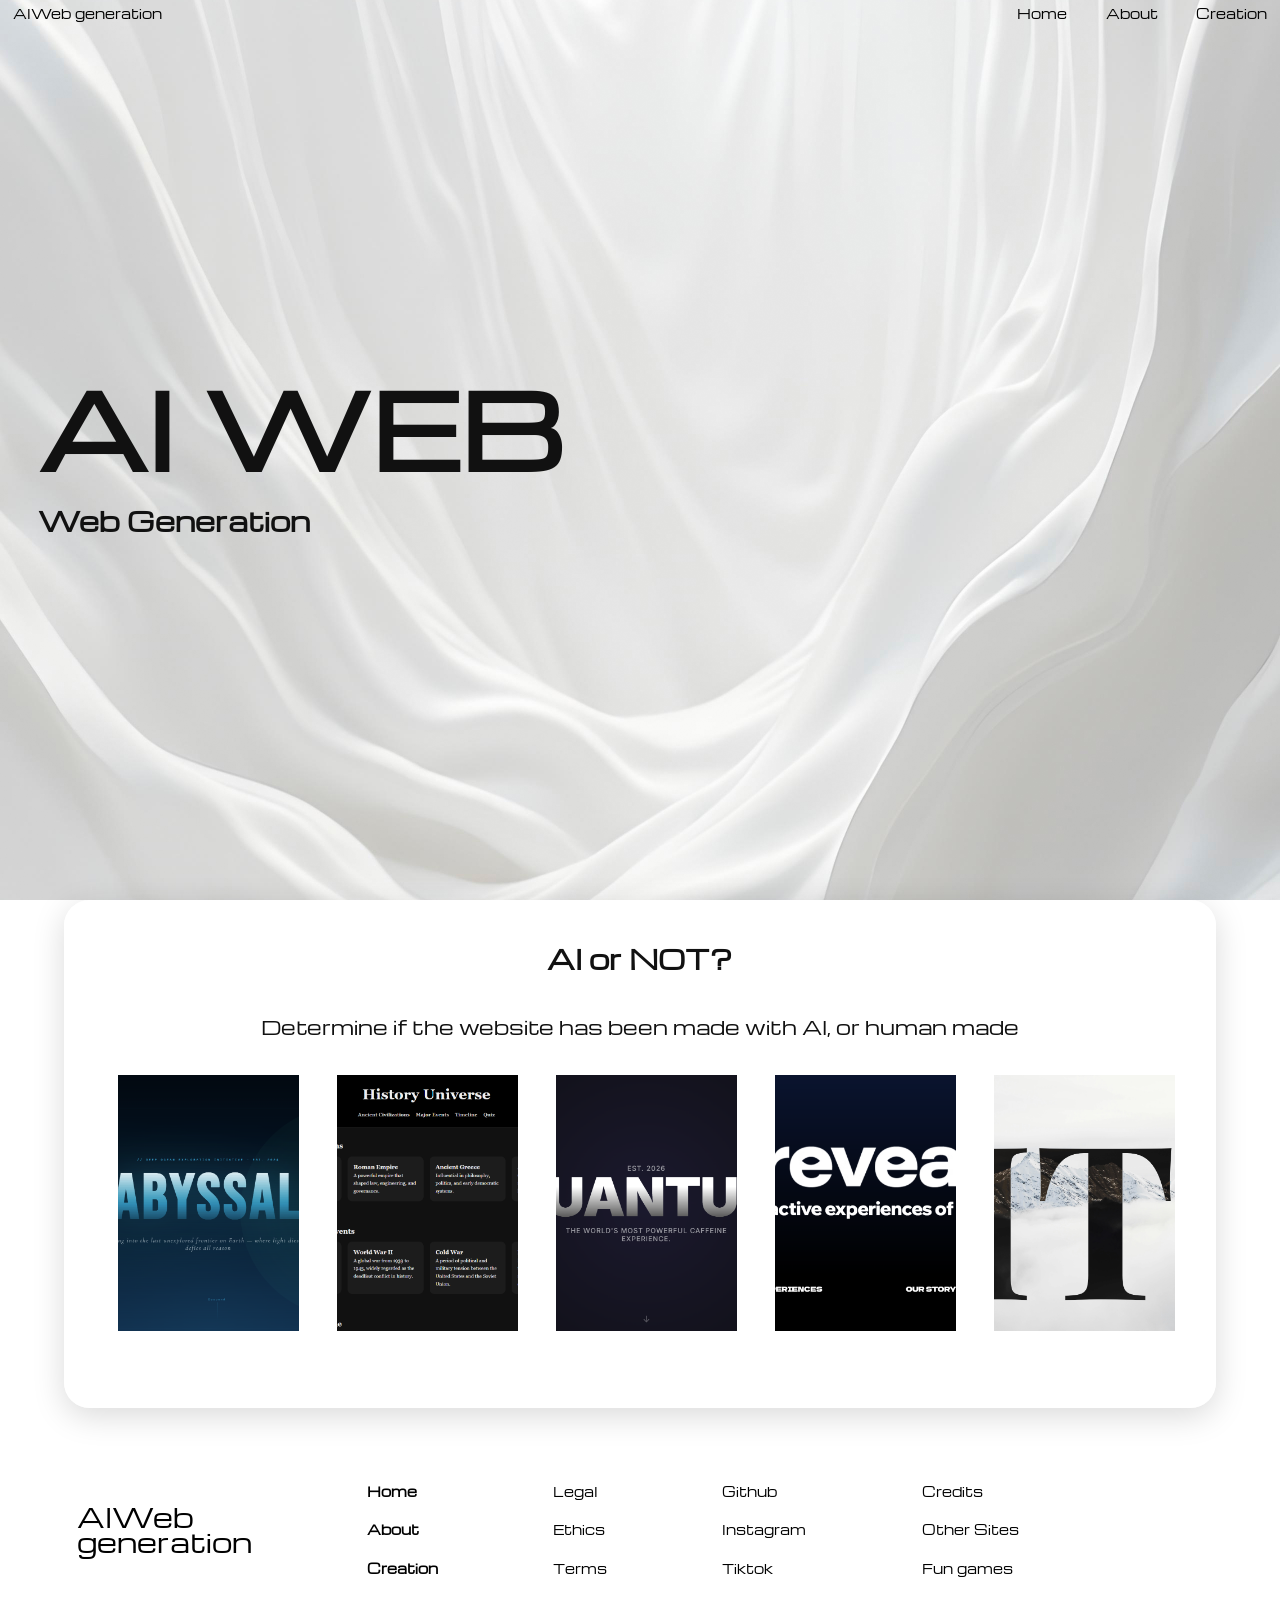
<file: index.html>
<html>
<head>
<link rel="preconnect" href="https://fonts.googleapis.com">
<link rel="preconnect" href="https://fonts.gstatic.com" crossorigin>
<link href="https://fonts.googleapis.com/css2?family=Michroma&display=swap" rel="stylesheet">
<title>
AI web generation
</title>
<link rel="stylesheet" href="aistyle.css">
<body>

<header>
  <a href="#top"> AIWeb generation </a>
   <nav> 
    <li><a href="index.html">Home</a></li>
    <li><a href="about.html">About</a></li>
	<li><a href="creation.html">Creation</a></li>
   </nav>
</header>

<div class="section1">
 <div class="section1text">
  <h1> AI WEB </h1>
  <h2> Web Generation </h2>
 </div>
</div>

<div class="section1-5"><br>
 <div class="section2">
  <h1> AI or NOT? </h1>
  <p> Determine if the website has been made with AI, or human made </p>
    <div class="guess">
	 <div class="imageguess">
     <a href="https://nixonwebdevelopment-beep.github.io/Web1/" target="_blank">
       <img src="web1.png">
     </a>
     <p>Claude</p>
	 </div>
	 <div class="imageguess">
     <a href="https://nixonwebdevelopment-beep.github.io/Web2/" target="_blank">
       <img src="web2.png">
     </a>
     <p>ChatGPT</p>
	 </div>
	 <div class="imageguess">
        <a href="https://nixonwebdevelopment-beep.github.io/Web3/" target="_blank">
       <img src="web3.png">
     </a>
     <p>Gemini</p>
	 </div>
	 <div class="imageguess">
	    <a href="https://www.unrevealedmedia.com/" target="_blank">
       <img src="web4.png">
     </a>
     <p>Human</p>
	 </div>
	 <div class="imageguess">
	    <a href="https://nixonwebdevelopment-beep.github.io/Web5/" target="_blank">
       <img src="web5.png">
     </a>
     <p>Human</p>
	 </div>
    </div>
 </div>
</div>
<div class="section1-5">
<footer>
   <a href="#footer" id="footer"> AIWeb <br> generation </a>
 <div class="footercontents">
    <li><a href="index.html"><b>Home</a></li>
    <li><a href="about.html">About</a></li>
	<li><a href="creation.html">Creation</b></a></li>
 </div>
  <div class="footercontents">
    <li><a href="index.html">Legal</a></li>
    <li><a href="about.html">Ethics</a></li>
	<li><a href="creation.html">Terms</a></li>
 </div>
   <div class="footercontents">
    <li><a href="index.html">Github</a></li>
    <li><a href="about.html">Instagram</a></li>
	<li><a href="creation.html">Tiktok</a></li>
 </div>
   <div class="footercontents">
    <li><a href="index.html">Credits</a></li>
    <li><a href="about.html">Other Sites</a></li>
	<li><a href="https://tompearlclicker.github.io/tpearl/" target="_blank">Fun games</a></li>
 </div>
</footer>
</div>
  <script src="aijava.js"></script>
</body>

</html>
</file>
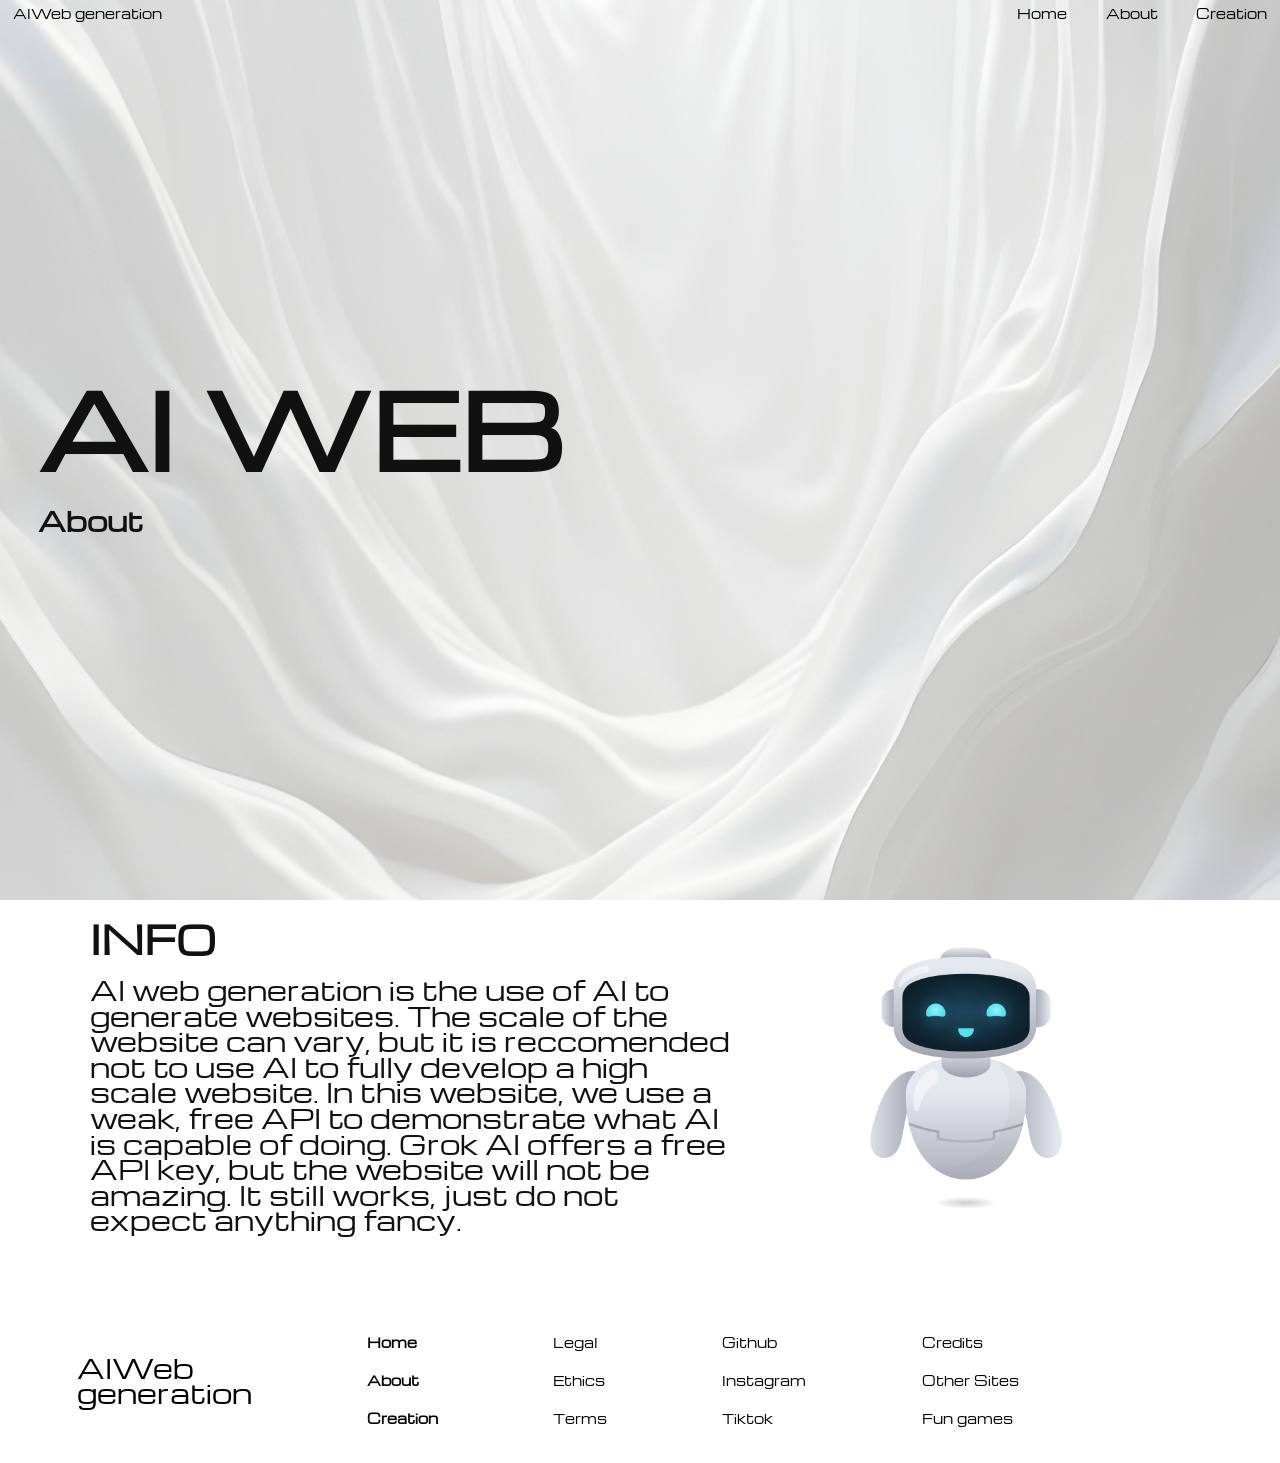
<file: about.html>
<html>
<head>
<link rel="preconnect" href="https://fonts.googleapis.com">
<link rel="preconnect" href="https://fonts.gstatic.com" crossorigin>
<link href="https://fonts.googleapis.com/css2?family=Michroma&display=swap" rel="stylesheet">
<title>
AI web generation - about
</title>
<link rel="stylesheet" href="aistyle.css">
<body>
<header>
  <a href="#top"> AIWeb generation </a>
   <nav> 
    <li><a href="index.html">Home</a></li>
    <li><a href="about.html">About</a></li>
	<li><a href="creation.html">Creation</a></li>
   </nav>
</header>

<div class="section1">
 <div class="section1text">
  <h1> AI WEB </h1>
  <h2> About </h2>
 </div>
</div>

<div class="section1-5">
 <div class="section3">
  <div class="section3text">
   <h1> INFO </h1>
   <p> AI web generation is the use of AI to generate websites. The scale of the website can vary, but it is reccomended not to use AI
   to fully develop a high scale website. In this website, we use a weak, free API to demonstrate what AI is capable of doing. Grok AI 
   offers a free API key, but the website will not be amazing. It still works, just do not expect anything fancy.</p>
  </div>
   <div class="section3image">
    <img src="info.jpg"> <!-- <a href="https://www.magnific.com/free-vector/graident-ai-robot-vectorart_125887871.htm">Image by juicy_fish on Magnific</a> -->
  </div>
 </div>
</div>

<div class="section1-5">
<footer>
   <a href="#footer" id="footer"> AIWeb <br> generation </a>
 <div class="footercontents">
    <li><a href="index.html"><b>Home</a></li>
    <li><a href="about.html">About</a></li>
	<li><a href="creation.html">Creation</b></a></li>
 </div>
  <div class="footercontents">
    <li><a href="index.html">Legal</a></li>
    <li><a href="about.html">Ethics</a></li>
	<li><a href="creation.html">Terms</a></li>
 </div>
   <div class="footercontents">
    <li><a href="index.html">Github</a></li>
    <li><a href="about.html">Instagram</a></li>
	<li><a href="creation.html">Tiktok</a></li>
 </div>
   <div class="footercontents">
    <li><a href="index.html">Credits</a></li>
    <li><a href="about.html">Other Sites</a></li>
	<li><a href="https://tompearlclicker.github.io/tpearl/" target="_blank">Fun games</a></li>
 </div>
</footer>
</div>
  <script src="aijava.js"></script>
</body>
</html>
</file>
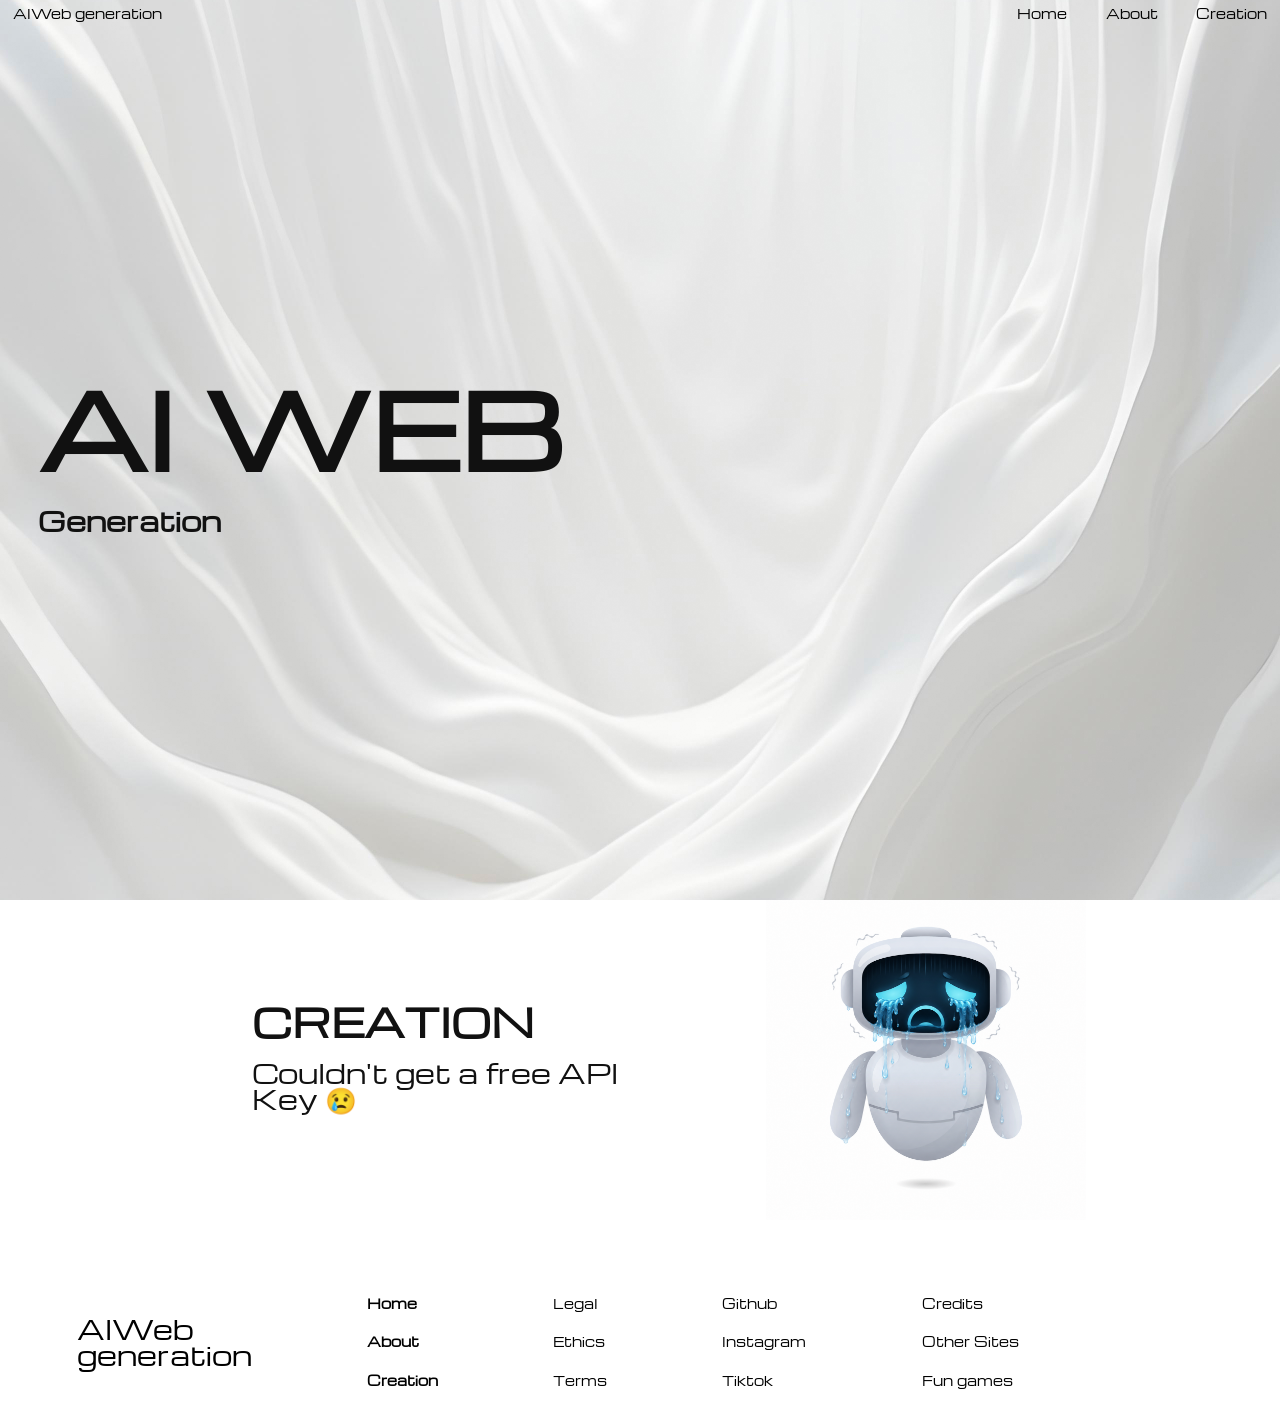
<file: creation.html>
<html>
<head>
<link rel="preconnect" href="https://fonts.googleapis.com">
<link rel="preconnect" href="https://fonts.gstatic.com" crossorigin>
<link href="https://fonts.googleapis.com/css2?family=Michroma&display=swap" rel="stylesheet">
<title>
AI web generation - about
</title>
<link rel="stylesheet" href="aistyle.css">
<body>
<header>
  <a href="#top"> AIWeb generation </a>
   <nav> 
    <li><a href="index.html">Home</a></li>
    <li><a href="about.html">About</a></li>
	<li><a href="creation.html">Creation</a></li>
   </nav>
</header>

<div class="section1">
 <div class="section1text">
  <h1> AI WEB </h1>
  <h2> Generation </h2>
 </div>
</div>

<div class="section1-5">
 <div class="section3">
  <div class="section3text">
   <h1> CREATION </h1>
   <p> Couldn't get a free API Key 😢</p>
  </div>
   <div class="section3image">
    <img src="info2.png"> <!-- <a href="https://www.magnific.com/free-vector/graident-ai-robot-vectorart_125887871.htm">Image by juicy_fish on Magnific</a> -->
  </div>
 </div>
</div>

<div class="section1-5">
<footer>
   <a href="#footer" id="footer"> AIWeb <br> generation </a>
 <div class="footercontents">
    <li><a href="index.html"><b>Home</a></li>
    <li><a href="about.html">About</a></li>
	<li><a href="creation.html">Creation</b></a></li>
 </div>
  <div class="footercontents">
    <li><a href="index.html">Legal</a></li>
    <li><a href="about.html">Ethics</a></li>
	<li><a href="creation.html">Terms</a></li>
 </div>
   <div class="footercontents">
    <li><a href="index.html">Github</a></li>
    <li><a href="about.html">Instagram</a></li>
	<li><a href="creation.html">Tiktok</a></li>
 </div>
   <div class="footercontents">
    <li><a href="index.html">Credits</a></li>
    <li><a href="about.html">Other Sites</a></li>
	<li><a href="https://tompearlclicker.github.io/tpearl/" target="_blank">Fun games</a></li>
 </div>
</footer>
</div>
  <script src="aijava.js"></script>
</body>
</html>
</file>
<file: aistyle.css>
*, *::before, *::after { box-sizing: border-box; }
body {
  margin: 0;
  width: 100%;
  background: #fff;
  color: #111;
  overflow-x: hidden;
  font-family: "Michroma", sans-serif;
  font-weight: 400;
  font-style: normal;
  line-height: 2vw;
}

a {
  font-size: 1vw;
  margin-left: 1vw;
  text-decoration: none;
  color: black;
}

a:hover {
  text-decoration: underline;
}

header {
  width: 100%;
  height: 3%;
  position: fixed;
  display: flex;
  align-items: center;
  justify-content: space-between;
  z-index: 3;
}

footer {
	width: 90%;
	height: 30%;
    display: flex;
	align-items: center;
	background-color: white;
	margin-top: 5vw;
	margin-bottom: 2vw;
	justify-content: flex-start;
	border-radius: 25px;
}

#footer {
	font-size: 2vw;
	line-height: 2vw;
}

.footercontents {
	justify-content: left;
	line-height: 3vw;
	display: block;
	margin-left: 8vw;
}

li {
  display: flex;
  gap: 2vw;
}

nav {
  display: flex;
  list-style: none;
  margin: 0;
  padding: 0;
  gap: 2vw;
  margin-right: 1vw;
}

li:hover {
  text-decoration: underline;
}

.section1 {
  background-image: url(background1.jpg);
  background-size: 120%;        
  background-position: center;
  background-attachment: fixed;
  min-height: 100vh;
  display: flex;
  align-items: center;
  justify-content: flex-start;
  animation: subtleZoom 32s ease-in-out infinite alternate;
  z-index: 2;
}

.section1-5 {
  background-image: url(background1.jpg);
  background-size: 120%;        
  background-position: center;
  background-attachment: fixed;
  display: flex;
  align-items: center;
  justify-content: center;
  animation: subtleZoom 32s ease-in-out infinite alternate;
}

@keyframes subtleZoom {
  0%   { background-size: 110%; background-position: 40% 40%; }
  50%  { background-size: 125%; background-position: 55% 50%; }
  100% { background-size: 115%; background-position: 50% 60%; }
}
.section1text h1, h2 {
	display: block;
	text-align: left;
	margin-left: 3vw;
	line-height: 2vw;
}

.section1text h1 {
	font-size: 8vw;
}

.section1text h2 {
	font-size: 2vw;
}

.section2 {
  display: flex;
  flex-direction: column;   
  justify-content: center;  
  align-items: center; 
  gap: 2vw;
  padding: 3vw;
  background-color: rgba(255,255,255,0.85);
  border-radius: 2vw;
  box-shadow: 0 8px 32px rgba(0,0,0,0.15);
  width: 90%;
  line-height: 0.5vw;
}

.section2 h1{
	font-size: 2vw;
}

.section2 p{
	font-size: 1.5vw;
}

.section3 {
	display: flex;
	justify-content: center;
	align-items: center;
	gap: 6vw;
	background-color: white;
	border-radius: 2vw;
}

.section3text {
	width: 50%;
}

.section3text h1 {
	font-size: 3vw;
}

.section3text p {
	font-size: 2vw;
}

.section3image {
	width: 30%;
	height: 10%;
}

.section3image img{
	height: 25vw;
}
.imageguess {
  display: flex;
  flex-direction: column;
  align-items: center;
  width: 18%;
  flex-shrink: 0;    
}

.imageguess img {
  width: 100%;
  height: 20vw;
  object-fit: cover;
  display: block;
  transition: transform 0.5s ease;
  cursor: pointer;
}

.imageguess img:hover {
  transform: scale(1.05);
}

.guess {
  display: flex;
  justify-content: center;
  gap: 2vw;
  width: 100%;
  align-items: flex-start; 
  flex-wrap: wrap;
}

.imageguess p {
  font-size: 1.5vw;
  text-align: center;
  margin-top: 1vw;
  color: black;
  filter: blur(16px);
  opacity: 0;
  transition: filter 0.6s ease, opacity 0.6s ease;
  user-select: none;
}
.imageguess p.revealed {
  filter: blur(0);
  opacity: 1;
}
</file>
